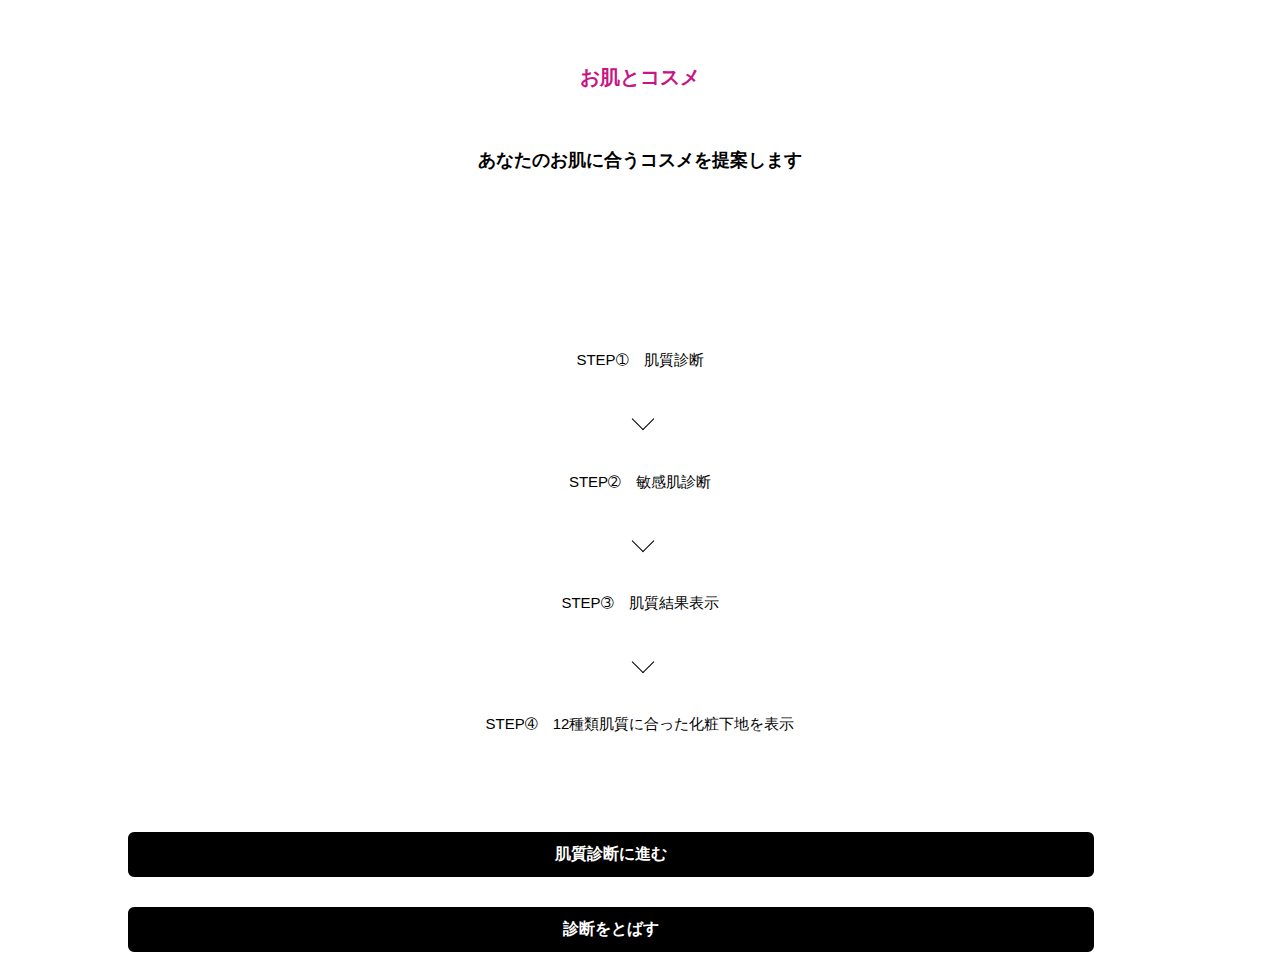
<file: index.html>
<!DOCTYPE html>
<html lang="ja">
<head>
  <meta charset="utf-8">
  <!-- スマホ用にする -->
  <meta name="viewport" content="width=device-width,initial-scale=1">
  <title>お肌とコスメ</title>
  <link rel="stylesheet" type="text/css" href="index.css">
</head>
<body>

<div class="choose_box">
      <!-- 質問一覧 -->
      <div class="app-theme">
        <p>お肌とコスメ</p>
      </div>
      <!-- オープニング -->
      <div id="q_01" class="fit">
        <p>あなたのお肌に合うコスメを提案します</p>
        <div class="parent-container">
        <h4>STEP➀　肌質診断</h4></div>
        <div class="parent-container">
          <h4>STEP➁　敏感肌診断</h4>
          <div class="dli-chevron-down"></div>
      </div>
      
      <div class="parent-container">
        <h4>STEP➂　肌質結果表示</h4>
          <div class="dli-chevron-down"></div>
      </div>
      
      <div class="parent-container">
        <h4>STEP➃　12種類肌質に合った化粧下地を表示</h4>
          <div class="dli-chevron-down"></div>
      </div>
      
   
          <ul>
            <li><a class="btn" href="#q_02">肌質診断に進む</a></li>
            <li><a class="return" href="skintype_search.html">診断をとばす</a></li>
          </ul>
      </div>
      <!-- 質問1 -->
      <div id="q_02" style="display: none;">
        <p>STEP➀ 自分の肌質がわかりますか</p>
        <ul>
          <li><a class="btn" href="#q_03">わかる</a></li>
          <li><a class="btn" href="#q_04">わからない</a></li>
        </ul>
        <label for="fuel">20%完了</label>
        <meter id="fuel" min="0" max="100" low="33" high="66" optimum="80" value="20">at 20/100</meter>

      </div>

      <!-- 質問2-->
      <div id="q_03" style="display: none;">
        <p>あなたの肌質は？</p>
        <ul>
          <li><a class="btn" href="#q_06" data-value="x">普通肌</a></li>
          <li><a class="btn" href="#q_07" data-value="y">乾燥肌</a></li>
          <li><a class="btn" href="#q_08" data-value="z">混合肌</a></li>
          <li><a class="btn" href="#q_09" data-value="w">脂性肌</a></li>
        </ul>
        <label for="fuel">40%完了</label>
        <meter id="fuel" min="0" max="100" low="33" high="66" optimum="80" value="40">at 40/100</meter>
       
      </div> 

      <!-- 敏感肌かどうか -->
      <div id="q_06" style="display: none;">
        <p>STEP➁ あなたは敏感肌だと思いますか</p>
        <h4>肌質：普通肌</h4>
        <ul>
          <li><a class="btn" href="#q_010">YES</a></li>
          <li><a class="btn" href="#answer_hk">NO</a></li>
          <li><a class="btn" href="#q_14">わからない(診断へ)</a></li>
        </ul>

        <label for="fuel">60%完了</label>
        <meter id="fuel" min="0" max="100" low="33" high="66" optimum="80" value="60">at 60/100</meter>
      </div>
      <div id="q_010" style="display: none;">
        <p>光線過敏症やアトピー性皮膚炎など、<br>
        皮膚科で治療を必要とする皮膚疾患はありますか</p>
        <ul>
          <li><a class="btn" href="#answer_hbs">YES</a></li>
          <li><a class="btn" href="#answer_hb">NO</a></li>
        </ul>
        <label for="fuel">80%完了</label>
        <meter id="fuel" min="0" max="100" low="33" high="66" optimum="80" value="80">at 80/100</meter>
      </div>
      <div id="q_07" style="display: none;">
        <p>STEP➁ あなたは敏感肌だと思いますか</p>
        <h4>肌質：乾燥肌</h4>

        <ul>
          <li><a class="btn" href="#q_011">YES</a></li>
          <li><a class="btn" href="#answer_kk">NO</a></li>
          <li><a class="btn" href="#q_14">わからない(診断へ)</a></li>
        </ul>
        <label for="fuel">60%完了</label>
        <meter id="fuel" min="0" max="100" low="33" high="66" optimum="80" value="60">at 60/100</meter>
      </div>
      <div id="q_011" style="display: none;">
        <p>光線過敏症やアトピー性皮膚炎など、<br>
        皮膚科で治療を必要とする皮膚疾患はありますか</p>
        <ul>
          <li><a class="btn" href="#answer_kbs">YES</a></li>
          <li><a class="btn" href="#answer_kb">NO</a></li>
        </ul>
        <label for="fuel">80%完了</label>
        <meter id="fuel" min="0" max="100" low="33" high="66" optimum="80" value="80">at 80/100</meter>
      </div>
      <div id="q_08" style="display: none;">
        <p>STEP➁ あなたは敏感肌だと思いますか</p>
        <h4>肌質：混合肌</h4>

        <ul>
          <li><a class="btn" href="#q_012">YES</a></li>
          <li><a class="btn" href="#answer_ck">NO</a></li>
          <li><a class="btn" href="#q_14">わからない(診断へ)</a></li>
        </ul>
        <label for="fuel">60%完了</label>
        <meter id="fuel" min="0" max="100" low="33" high="66" optimum="80" value="60">at 60/100</meter>
      </div>
      <div id="q_012" style="display: none;">
        <p>光線過敏症やアトピー性皮膚炎など、<br>
        皮膚科で治療を必要とする皮膚疾患はありますか</p>
        <ul>
          <li><a class="btn" href="#answer_cbs">YES</a></li>
          <li><a class="btn" href="#answer_cb">NO</a></li>
        </ul>
        <label for="fuel">80%完了</label>
        <meter id="fuel" min="0" max="100" low="33" high="66" optimum="80" value="80">at 80/100</meter>
      </div>
      <div id="q_09" style="display: none;">
        <p>STEP➁ あなたは敏感肌だと思いますか</p>
        <h4>肌質：脂性肌</h4>

        <ul>
          <li><a class="btn" href="#q_013">YES</a></li>
          <li><a class="btn" href="#answer_sk">NO</a></li>
          <li><a class="btn" href="#q_14">わからない(診断へ)</a></li>
        </ul>
        <label for="fuel">60%完了</label>
        <meter id="fuel" min="0" max="100" low="33" high="66" optimum="80" value="60">at 60/100</meter>
      </div>
      <div id="q_013" style="display: none;">
        <p>光線過敏症やアトピー性皮膚炎など、<br>
        皮膚科で治療を必要とする皮膚疾患はありますか</p>
        <ul>
          <li><a class="btn" href="#answer_sbs">YES</a></li>
          <li><a class="btn" href="#answer_sb">NO</a></li>
        </ul>
        <label for="fuel">80%完了</label>
        <meter id="fuel" min="0" max="100" low="33" high="66" optimum="80" value="80">at 80/100</meter>
      </div>
          <!-- 質問A水分量 -->
          <div id="q_04"  style="display: none;">
            <p>肌質分類A</p>
            <p>当てはまるものすべて選択してください。</p>
            <ul>
              <li><input id="q_04" type="checkbox" value="e" data-value="e">日中、肌がつっぱることがある</li>
                <li><input id="q_04" type="checkbox" value="e" data-value="e">口や目の周りがかさかさしやすい</li>
                <li><input id="q_04" type="checkbox" value="e" data-value="e">化粧ノリが悪く、粉っぽく仕上がる</li>
                <li><input id="q_04" type="checkbox" value="e" data-value="e">肌のきめは細かい方だ</li>
                <li><input id="q_04" type="checkbox" value="g" data-value="g">うるおいがあり特に乾燥しない</li>
                <li><a class="btn" href="#q_05">次へ</a></li>
          </ul>
          <label for="fuel_a">35%完了</label>
  <meter id="fuel_a" min="0" max="100" low="33" high="66" optimum="80" value="35">at 35/100</meter>
          </div>
    
          <!-- 質問B皮脂量 -->
          <div id="q_05" style="display: none;">
            <p>肌質分類B</p>
            <p>当てはまるものすべて選択してください。</p>
            <ul>
              <li><input id="q_05" type="checkbox" value="f" data-value="f">日中、肌のテカリが気になる</li>
                <li><input id="q_05" type="checkbox" value="f" data-value="f">油とり紙で皮脂を度々とらなければならない</li>
                <li><input id="q_05" type="checkbox" value="f" data-value="f">化粧が消えたり、沈んだりするくずれ方である</li>
                <li><input id="q_05" type="checkbox" value="f" data-value="f">頬の毛穴が大きく、目立つほうだ</li>
                <li><input id="q_05" type="checkbox" value="f" data-value="f">額や頬にニキビができやすい</li>
                <li><input id="q_05" type="checkbox" value="h" data-value="h">肌のテカリや皮脂の多さが気になることはない</li>
                <li><a class="btn end-q_05" >完了</a></li>

            </ul>
            <!--label for="fuel">Fuel level:</label>
        <meter id="fuel" min="0" max="100" low="33" high="66" optimum="80" value="35">at 35/100</meter-->
          <label for="fuel_b">40%完了</label>
          <meter id="fuel_b" min="0" max="100" low="33" high="66" optimum="80" value="40">at 40/100</meter>
          </div>
          

      <!-- 敏感肌診断 -->
      <div id="q_14" style="display: none;">
        <p>敏感肌か判断します。当てはまるものをすべて選んでください。</p>
        <ul>
          <li><input type="checkbox" data-value="a">光線過敏症</li>
          <li><input type="checkbox" data-value="a">アトピー性皮膚炎</li>
          <li><input type="checkbox" data-value="a">その他皮膚科で治療を必要とする皮膚疾患のある方</li>  
          <li><input type="checkbox" data-value="b">乾燥している時期に体中がかゆくなり掻いてしまう</li>
          <li><input type="checkbox" data-value="b">乾燥している時期にだけ、フケや頭の痒みが気になる</li>
          <li><input type="checkbox" data-value="b">紫外線で皮膚トラブルを起こしやすい</li>
          <li><input type="checkbox" data-value="b">化粧品など外用剤で皮膚トラブルを起こしやすい</li>
          <li><input type="checkbox" data-value="b">外気中のほこりに皮膚トラブルを起こしやすい</li>
          <li><input type="checkbox" data-value="c">体調の変化やストレスに敏感に反応する</li>
          <li><input type="checkbox" data-value="c">冷暖房などの環境や花粉など季節的要因に敏感</li>
          <li><input type="checkbox" data-value="d">キメが整っていて潤いがあり、はりつや弾力がある</li>  
          <li><input type="checkbox" data-value="d">肌について特に気になることはない</li>  
          <li><button class="btn end-result">診断結果を表示</button></li>
        </ul>
        <label for="fuel">80%完了</label>
        <meter id="fuel" min="0" max="100" low="33" high="66" optimum="80" value="80">at 80/100</meter>
      </div>

<!-- 以下回答 -->
  <!-- 回答の答え乾燥 -->
  <div id="answer_kb" class="result" style="display: none;">
    <div class="result_theme ">
      <p>あなたのお肌は</p>
      </div>
      <div class="result_type0 ">
            <h4>乾燥肌×敏感肌</h4>
      </div>
      <div class="result_discription0">
        <h2>かさかさしていて荒れやすく、<br>敏感なお肌です。</h2>
       <div class="return-btn">
        <a class="return" href="../結果表示部分/desert_mostsensitive5.html">おすすめ化粧下地はこちら</a>
        <a class="return" href="index.html">診断にもどる</a>
        
       </div>
     </div>
     </div>
  <div id="answer_kk" class="result" style="display: none;">
    <div class="result_theme ">
      <p>あなたのお肌は</p>
      </div>
      <div class="result_type0 ">
            <h4>乾燥肌×健常肌</h4>
      </div>
      <div class="result_discription0">
        <h2>かさかさしていて荒れやすいお肌です。</h2>
       <div class="return-btn">
        <a class="return" href="../結果表示部分/desert_mostsensitive5.html">おすすめ化粧下地はこちら</a>
        <a class="return" href="index.html">診断にもどる</a>
       </div>
     </div>
     </div>

       <div id="answer_kbs" class="result" style="display: none;">
    <div class="result_theme ">
      <p>あなたのお肌は</p>
      </div>
      <div class="result_type0 ">
            <h4>乾燥敏感肌×疾患肌</h4>
      </div>
      <div class="result_discription0">
        <h2>かさかさしていて荒れやすく、<br>とても敏感なお肌です。</h2>
       
        <p>症状の再発防止のため、<br>適切なスキンケアを心がけましょう</p>
       <div class="return-btn">
        <a class="return" href="../結果表示部分/desert_mostsensitive5.html">おすすめ化粧下地はこちら</a>
        <a class="return" href="index.html">診断にもどる</a>
        
      </div>
     </div>
     </div>
      <!-- 回答の答え普通 -->
     <div id="answer_hb" class="result"  style="display: none;">
      <div class="result_theme ">
            <p>あなたの肌質は</p>
      </div>
      <div class="result_type1 ">
            <h4>普通肌×敏感肌</h4>
      </div>
      <div class="result_discription2">
        <h2>うるおいはあるけど変化しやすく、<br>敏感なお肌です。</h2>
      </div>
       <div class="return-btn">
        <a class="return" href="../結果表示部分/desert_mostsensitive5.html">おすすめ化粧下地はこちら</a>
        <a class="return" href="index.html">肌質診断にもどる</a>
       </div>
     </div>
     <div id="answer_hk" class="result"  style="display: none;">
      <div class="result_theme ">
            <p>あなたの肌質は</p>
      </div>
      <div class="result_type1 ">
            <h4>普通肌×健常肌</h4>
      </div>
      <div class="result_discription2">
        <h2>うるおいはあるけど<br>変化しやすいお肌です。</h2>
      </div>
       <div class="return-btn">
        <a class="return" href="../結果表示部分/desert_mostsensitive5.html">おすすめ化粧下地はこちら</a>
        <a class="return" href="index.html">肌質診断にもどる</a>
       </div>
     </div>
     
     <div id="answer_hbs" class="result"  style="display: none;">
      <div class="result_theme ">
            <p>あなたの肌質は</p>
      </div>
      <div class="result_type1 ">
            <h4>普通敏感肌×疾患肌</h4>
      </div>
      <div class="result_discription2">
        <h2>うるおいはあるけど変化しやすく、<br>皮膚科での治療が必要なお肌です。</h2>
      
        <p>症状の再発防止のため、<br>適切なスキンケアを心がけましょう</p>
      
       <div class="return-btn">
        <a class="return" href="../結果表示部分/desert_mostsensitive5.html">おすすめ化粧下地はこちら</a>
        <a class="return" href="index.html">肌質診断にもどる</a>
      </div> 
      </div>
     </div>

<!-- 回答の答え混合 -->
     <div id="answer_cb" class="result" style="display: none;">
      <div class="result_theme ">
        <p>あなたのお肌は</p>
      </div>
      <div class="result_type2 ">
        <h4>混合肌×敏感肌</h4>
      </div>
      <div class="result_discription2">
        <h2>脂っぽいのにかさつき、<br>敏感なお肌です。</h2>
        <div class="return-btn">
          <a class="return" href="../結果表示部分/desert_mostsensitive5.html">おすすめ化粧下地はこちら</a>
          <a class="return" href="index.html">診断にもどる</a>
        </div>
      </div>
     </div>
      <div id="answer_ck" class="result" style="display: none;">
        <div class="result_theme ">
          <p>あなたのお肌は</p>
        </div>
        <div class="result_type2 ">
          <h4>混合肌×健常肌</h4>
        </div>
        <div class="result_discription2">
          <h2>脂っぽいのにかさつくお肌です。</h2>
          <div class="return-btn">
            <a class="return" href="../結果表示部分/desert_mostsensitive5.html">おすすめ化粧下地はこちら</a>
            <a class="return" href="index.html">診断にもどる</a>
          </div>
        </div>    
      </div> 

      <div id="answer_cbs" class="result"  style="display: none;">
        <div class="result_theme ">
          <p>あなたのお肌は</p>
        </div>
        <div class="result_type2 ">
        <h4>混合敏感肌×疾患肌</h4>
      </div>
      <div class="result_discription2">
        <h2>脂っぽいのにかさつき、<br>敏感なお肌です。</h2>
      
        <p>症状の再発防止のため、<br>適切なスキンケアを心がけましょう</p>
        <div class="return-btn">
          <a class="return" href="../結果表示部分/desert_mostsensitive5.html">おすすめ化粧下地はこちら</a>
          <a class="return" href="index.html">診断にもどる</a>
        </div>
      </div>
 </div>

         <!-- 回答の答え脂性 -->
     <div id="answer_sb" class="result" style="display: none;">
      <div class="result_theme ">
        <p>あなたのお肌は</p>
      </div>
      <div class="result_type3">
        <h4>脂性肌×敏感肌</h4>
      </div>
      <div class="result_discription3">
        <h2>うるおいがありべたつきやすく、<br>敏感なお肌です。</h2>
        <div class="return-btn">
          <a class="return" href="../結果表示部分/desert_mostsensitive5.html">おすすめ化粧下地はこちら</a>
          <a class="return" href="index.html">診断にもどる</a>
        </div>
      </div>
 </div>

 <div id="answer_sk" class="result" style="display: none;">
  <div class="result_theme ">
    <p>あなたのお肌は</p>
  </div>
  <div class="result_type3">
    <h4>脂性肌×健常肌</h4>
  </div>
  <div class="result_discription3">
    <h2>うるおいがあり<br>べたつきやすいお肌です。</h2>
    <div class="return-btn">
      <a class="return" href="../結果表示部分/desert_mostsensitive5.html">おすすめ化粧下地はこちら</a>
      <a class="return" href="index.html">診断にもどる</a>

    </div>
  </div>
</div>

   <div id="answer_sbs" class="result" style="display: none;">
    <div class="result_theme ">
      <p>あなたのお肌は</p>
    </div>
    <div class="result_type3">
      <h4>脂性敏感肌×疾患肌</h4>
    </div>
    <div class="result_discription3">
      <h2>うるおいがありべたつきやすく、<br>敏感なお肌です。</h2>
      <p>症状の再発防止のため、<br>適切なスキンケアを心がけましょう</p>
    </div>
      <div class="return-btn">
        <a class="return" href="../結果表示部分/desert_mostsensitive5.html">おすすめ化粧下地はこちら</a>
        <a class="return" href="index.html">診断にもどる</a>
      
    </div>
</div>

  <script src="https://ajax.googleapis.com/ajax/libs/jquery/1.11.1/jquery.min.js"></script>
  <script src="https://code.jquery.com/jquery-3.6.4.min.js"></script>

  <script type="text/javascript" src="index.js"></script>
</body>
</html>
</file>
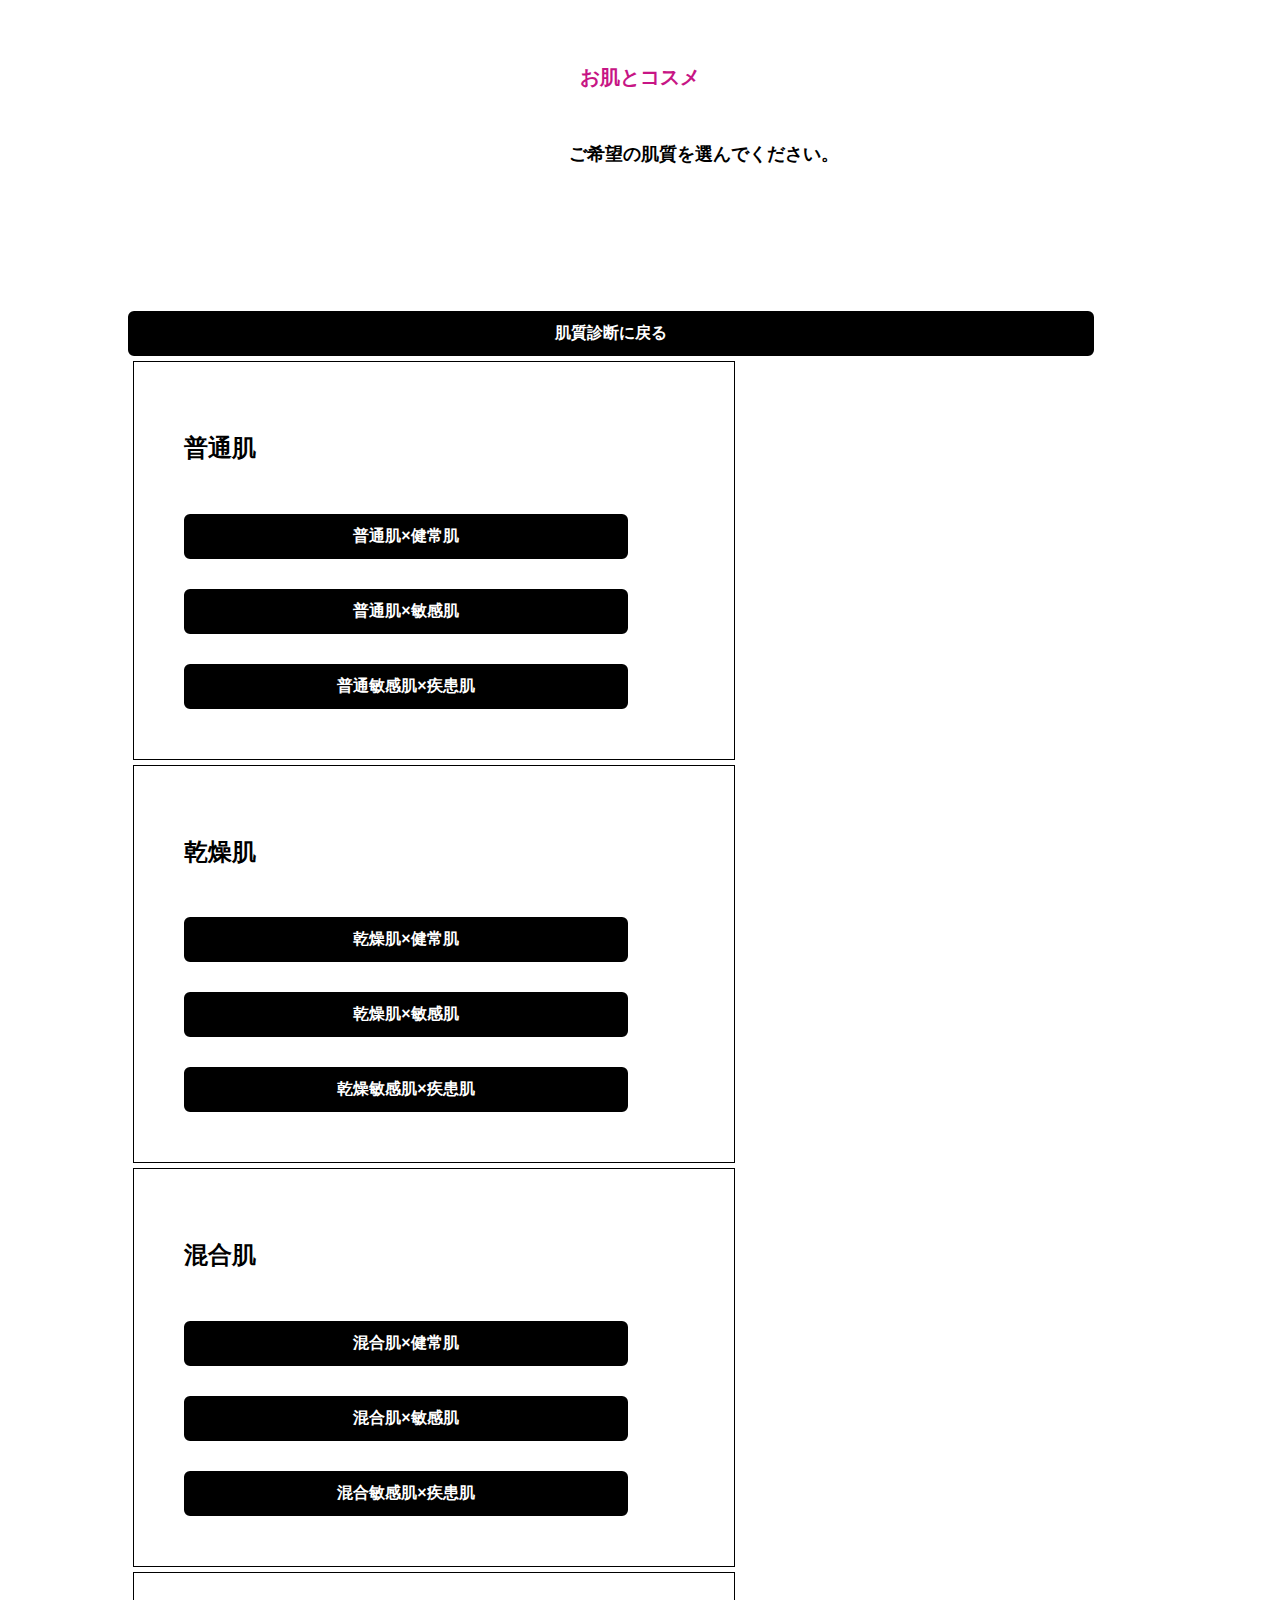
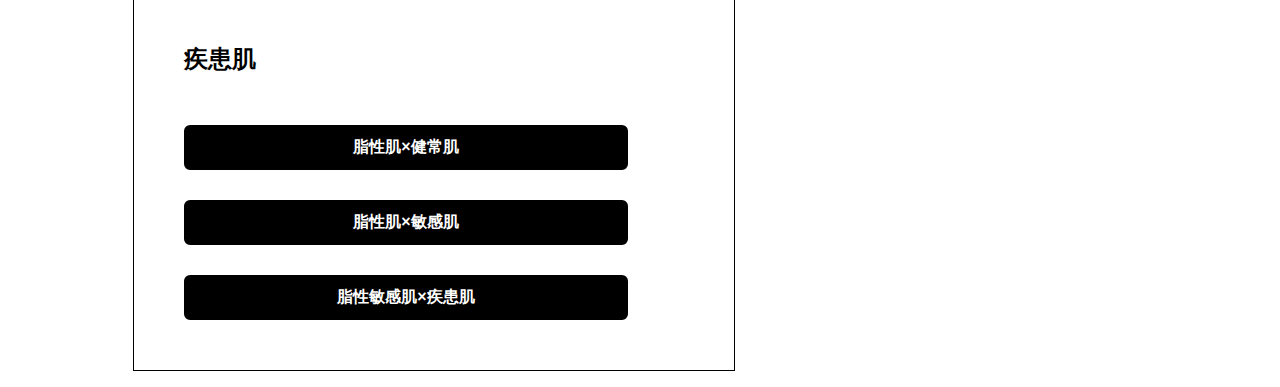
<file: skintype_serch.html>
<!DOCTYPE html>
<html lang="ja">
<head>
  <meta charset="utf-8">
  <!-- スマホ用にする -->
  <meta name="viewport" content="width=device-width,initial-scale=1">
  <title>お肌とコスメ</title>
  <link rel="stylesheet" type="text/css" href="index.css">
</head>
<body>

<div class="choose_box">
      <!-- 質問一覧 -->
      <div class="app-theme">
        <p>お肌とコスメ</p>
    </div>
      
      <!-- 肌質別 -->
      <div class="fit">
        <ul>
        <p>ご希望の肌質を選んでください。</p>
      
            <li><a class="btn" href="index.html">肌質診断に戻る</a></li>
            <div class="boxes"> 
                <h2 class="pageTitle">普通肌</h2>
            <li><a class="return" href="../結果表示部分/desert_mostsensitive5.html">普通肌×健常肌</a></li>
            <li><a class="return" href="../結果表示部分/desert_mostsensitive5.html">普通肌×敏感肌</a></li>
            <li><a class="return" href="../結果表示部分/desert_mostsensitive5.html">普通敏感肌×疾患肌</a></li>
        </div>
        <div class="boxes"> 
            <h2 class="pageTitle">乾燥肌</h2>
            <li><a class="return" href="../結果表示部分/desert_mostsensitive5.html">乾燥肌×健常肌</a></li>
            <li><a class="return" href="../結果表示部分/desert_mostsensitive5.html">乾燥肌×敏感肌</a></li>
            <li><a class="return" href="../結果表示部分/desert_mostsensitive5.html">乾燥敏感肌×疾患肌</a></li>
        </div>
        <div class="boxes"> 
            <h2 class="pageTitle">混合肌</h2>
            <li><a class="return" href="../結果表示部分/desert_mostsensitive5.html">混合肌×健常肌</a></li>
            <li><a class="return" href="../結果表示部分/desert_mostsensitive5.html">混合肌×敏感肌</a></li>
            <li><a class="return" href="../結果表示部分/desert_mostsensitive5.html">混合敏感肌×疾患肌</a></li>
        </div>
        <div class="boxes"> 
            <h2 class="pageTitle">疾患肌</h2>
            <li><a class="return" href="../結果表示部分/desert_mostsensitive5.html">脂性肌×健常肌</a></li>
            <li><a class="return" href="../結果表示部分/desert_mostsensitive5.html">脂性肌×敏感肌</a></li>
            <li><a class="return" href="../結果表示部分/desert_mostsensitive5.html">脂性敏感肌×疾患肌</a></li>
      
            </ul></div>
    </div>

  </body>
</html>
</file>
<file: index.css>
body {
    margin: 0;
    padding: 0;
    font-family: 'Yu Gothic', 'メイリオ', sans-serif;
    /*font-family: -apple-system, BlinkMacSystemFont, "Helvetica Neue", "Segoe UI", "Yu Gothic", YuGothic, sans-serif;*/
    /*font-family: 'Raleway', sans-serif;*/
  }
  
  label {
    
    padding-right: 10px;
    font-size: 1rem;
  }
  .parent-container {
    position: relative; 
    display: flex;
    align-items: center;
    justify-content: center;
}

.dli-chevron-down {
  position: absolute;
  top: -10px;
  left: 50%;
  transform: translateX(-50%) rotate(135deg); 
  -webkit-transform: translateX(-50%) rotate(135deg); 
  -ms-transform: translateX(-50%) rotate(135deg); 
  display: inline-block;
  vertical-align: top;
  color: #000;
  line-height: 1;
  width: 1em;
  height: 1em;
  border: 0.1em solid currentColor;
  border-left: 0;
  border-bottom: 0;
  box-sizing: border-box;
  margin-left: 0.2em;
  margin-right: 0.2em;
}

  .choose_box {
    position: relative;
    width: 100%;
  }
   .choose_box p {
    margin-top: 5%;
    margin-bottom: 10%;
      font-size: 20px;
      display: block;
      font-weight: 600;
      text-align: center;
    }
  
  .choose_box li {
    display: inline-block;
    width: 80%;
    margin-top: 30px;
    list-style: none;
  }
  
  ul {
    margin-left: 10%;
    padding-left: 0;
  }
  
  
  
  .choose_box ul li a {
    width: 100%;
    color: #fff;
    display: block;
    padding: 10px 20px;
    text-align: center;
    background-color: #000000;
    font-weight: 600;
    font-size: 16px;
    border: 2px solid #000000;
    text-decoration: none;
    -webkit-border-radius: 6px;
    -moz-border-radius: 6px;
    border-radius: 6px;
  }
  
  .choose_box ul li a:hover {
     background-color: #fff;
    color: #000000;
      -webkit-transition: 0.7s;
      -moz-transition: 0.7s;
      -o-transition: 0.7s;
      transition: 0.7s;
  }
  
  .app-theme p {
    color: #c71585;
    margin-bottom: 5%;
    margin-top: 5%;
  }
  
  
  .fit {
    position: absolute;
    left: 0px;
    top: 20px;
    width: 100%;
  }
  
  .fit p {
    margin-top: 5%;
    margin-bottom: 10%;
      font-size: 18px;
      display: block;
      font-weight: 600;
      text-align: center;
    }
    .fit h4 {
      margin-top: 4%;
      margin-bottom: 4%;
        font-size: 15px;
        display: block;
        font-weight: 520;
        text-align: center;
      }
  
  
  
  
  .result_type0 h4 {
      width: 50%;
      margin: auto;
      padding: 20px;
      text-align: center;
      font-size: 24px;
      font-weight: 600;
      color: #fff;
      text-align: center;
    background-color: #c71585;
    }
  
  .result_type1 h4 {
      width: 50%;
      margin: auto;
      padding: 20px;
      text-align: center;
      font-size: 24px;
      font-weight: 600;
      color: #fff;
      text-align: center;
    background-color: #c71585;
    }
    .result_type2 h4 {
      width: 50%;
      margin: auto;
      padding: 20px;
      text-align: center;
      font-size: 24px;
      font-weight: 600;
      color: #fff;
      text-align: center;
    background-color: #c71585;
    }
    .result_type3 h4 {
      width: 50%;
      margin: auto;
      padding: 20px;
      text-align: center;
      font-size: 24px;
      font-weight: 600;
      color: #fff;
      text-align: center;
    background-color: #c71585;
    }
  
  
  
  .result_theme p  {
      margin-top: 5%;
      margin-bottom: 2%;
      text-align: center;
  }
  
  
  .result_discription0 {
      text-align: center;
      margin-bottom: 5%;
  }
  .result_discription1 {
      text-align: center;
      margin-bottom: 5%;
  }
  .result_discription2 {
    text-align: center;
    margin-bottom: 5%;
  }
  .result_discription3 {
    text-align: center;
    margin-bottom: 5%;
  }
  .result_discription0 h2 {
      color: #c71585;
      text-align: center;
  }
  
  .result_discription1 h2 {
      color: #c71585;
      text-align: center;
  }
  .result_discription2 h2 {
    color: #c71585;
    text-align: center;
  }
  .result_discription3 h2 {
    color: #c71585;
    text-align: center;
  }
  
  
 /*   .result_discription0 p {
      font-family: "メイリオ", YuGothic;
      margin-left: 15%;
      margin-right: 15%;
      width: 70%;
      padding: 20px;
      text-align: left;
      border: 1px solid #c71585;
      color: #303030;
      font-size: 16px;
      line-height: 35px;
      box-shadow: 0px 5px 1px #c71585;
      border-radius: 5px;
    }
    .result_discription1 p {
      font-family: "メイリオ", YuGothic;
      margin-left: 20%;
      margin-right: 20%;
      width: 60%;
      padding: 20px;
      text-align: left;
      border: 1px solid #DC143C;
      color: #303030;
      font-size: 16px;
      line-height: 35px;
      box-shadow: 0px 5px 1px #DC143C;
      border-radius: 5px;
    }
    .result_discription2 p {
      font-family: "メイリオ", YuGothic;
      margin-left: 15%;
      margin-right: 15%;
      width: 70%;
      padding: 20px;
      text-align: left;
      border: 1px solid #c71585;
      color: #303030;
      font-size: 16px;
      line-height: 35px;
      box-shadow: 0px 5px 1px #c71585;
      border-radius: 5px;
    }
    .result_discription3 p {
      font-family: "游ゴシック体", YuGothic;
      margin-left: 15%;
      margin-right: 15%;
      width: 70%;
      padding: 20px;
      text-align: left;
      border: 1px solid #c71585;
      color: #303030;
      font-size: 16px;
      line-height: 35px;
      box-shadow: 0px 5px 1px #c71585;
      border-radius: 5px;
    }*/
    .result_discription0 p {
      font-family: "メイリオ", YuGothic;
      margin-left: 15%;
      margin-right: 15%;
      width: 70%;
      padding: 20px;
      text-align: left;
      border: 1px solid #000;
      color: #303030;
      font-size: 16px;
      line-height: 35px;
   
     
    }
    .result_discription1 p {
      font-family: "メイリオ", YuGothic;
      margin-left: 20%;
      margin-right: 20%;
      width: 60%;
      padding: 20px;
      text-align: left;
      border: 1px solid #000;
      color: #303030;
      font-size: 16px;
      line-height: 35px;
   
    }
    .result_discription2 p {
      font-family: "メイリオ", YuGothic;
      margin-left: 15%;
      margin-right: 15%;
      width: 70%;
      padding: 20px;
      text-align: left;
      border: 1px solid #000;
      color: #303030;
      font-size: 16px;
      line-height: 35px;
   
    }
    
    .result_discription3 p {
      font-family: "メイリオ", YuGothic;
      margin-left: 15%;
      margin-right: 15%;
      width: 70%;
      padding: 20px;
      text-align: left;
      border: 1px solid #000;
      color: #303030;
      font-size: 16px;
      line-height: 35px;
      /*box-shadow: 0px 5px 1px #c71585;*/
 
    }
  
  .return-btn {
    margin-top: 5%;
      margin-left: 35%;
      margin-right: 35%;
      width: 30%;
      margin-bottom: 100px;
  }
  .return {
    display: inline-block;
    text-align: center;
      text-decoration: none;
      color: #fff;
      background-color: #c71585;
      width: 100%;
      padding: 10px 10px;
      border: 1px solid #c71585 ;
  }
  
  .return:hover {
      border: 1px solid #c71585 ;
      background-color: #fff;
      color: #c71585;
      transition: 0.5s;
  }
  
  .boxes {
    
  margin: 5px;
  padding: 50px;
  width: 500px;
  border: 1px solid #000;
}
</file>
